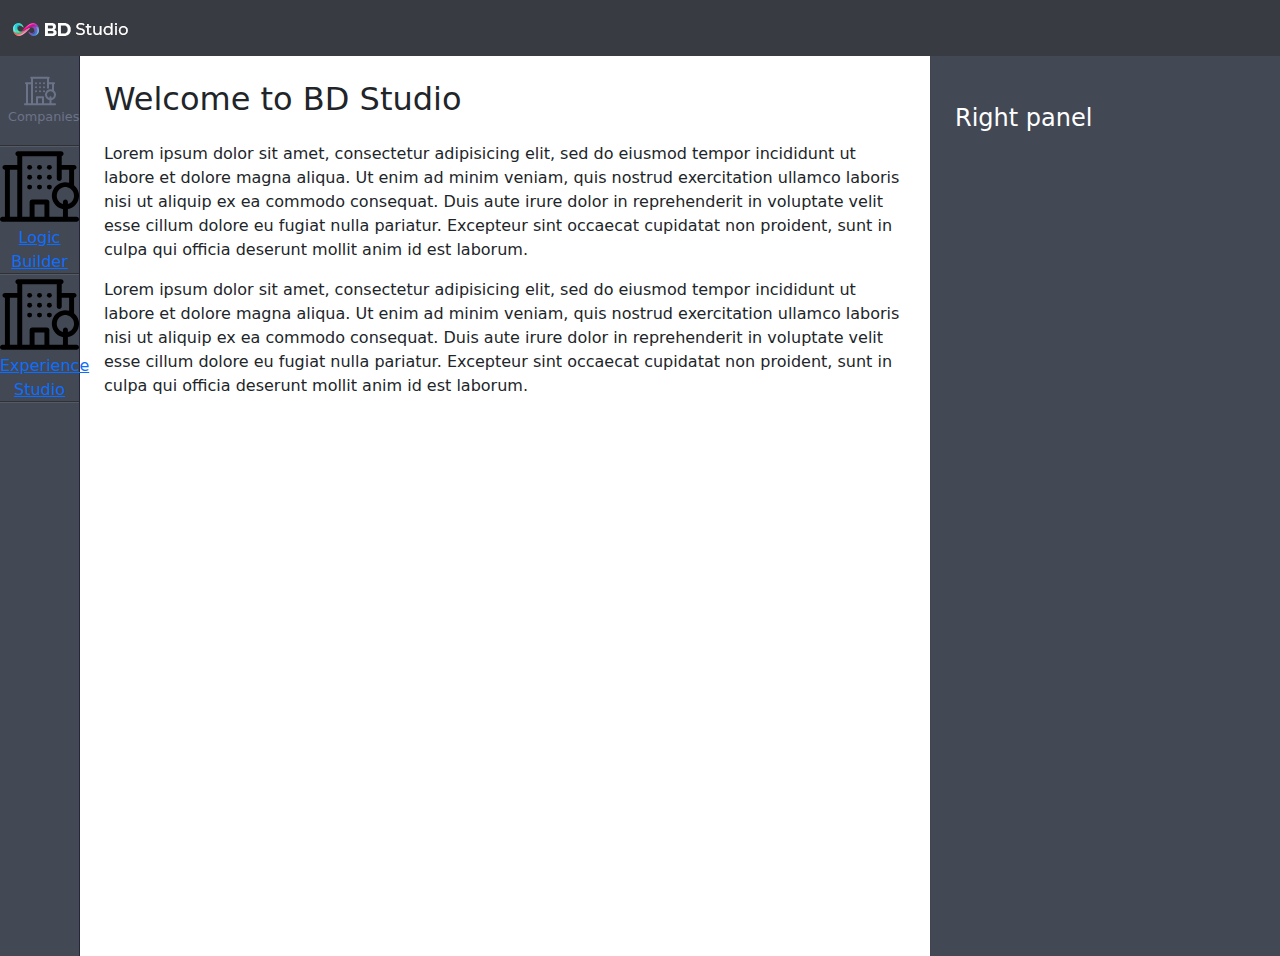
<file: index.html>
<!DOCTYPE html>
<html lang="en">
<!-- Changes by Victor -->
<head>
  <meta charset="UTF-8">
  <meta name="viewport" content="width=device-width, initial-scale=1.0">
  <title>card</title>
  <link rel="stylesheet" href="global-assets/css/global-main.css">
  <!-- HTML5 shim and Respond.js IE8 support of HTML5 elements and media queries -->
  <!--[if lt IE 9]>
      <script src="https://oss.maxcdn.com/html5shiv/3.7.3/html5shiv.min.js"></script>
      <script src="https://oss.maxcdn.com/respond/1.4.2/respond.min.js"></script>
    <![endif]-->
</head>

<body>
  <!-- Header starts here -->
  <!-- change By Ramesh -->
  <header class="vm-l-header">
    <nav class="navbar ">
      <div class="container-fluid">
        <a class="navbar-brand" href="#">
          <img src="global-assets/img/logo.jpg" alt="">
        </a>

      </div>
    </nav>
  </header>
  <!-- Header ends here -->
  <div class="wrapper d-flex align-items-stretch">
    <section class="vm-content">

      <nav class="sidebar">

        <nav class="nav-bar">
          <ul class="nav-bar__list">
            <li class="nav-bar__item nav-bar--active">

              <a href="#!" class="nav-bar-link">

                <svg xmlns="http://www.w3.org/2000/svg" class="nav-bar-link--img" viewBox="0 0 512 512">
                  <g>
                    <circle cx="192" cy="196" r="16"></circle>
                    <circle cx="192" cy="132" r="16"></circle>
                    <circle cx="192" cy="260" r="16"></circle>
                    <circle cx="256" cy="132" r="16"></circle>
                    <circle cx="256" cy="196" r="16"></circle>
                    <circle cx="256" cy="260" r="16"></circle>
                    <circle cx="320" cy="260" r="16"></circle>
                    <circle cx="320" cy="196" r="16"></circle>
                    <circle cx="320" cy="132" r="16"></circle>
                    <path
                      d="M496 452h-56v-49.5c47.7-8.8 79.3-54.5 70.6-102.3-3.7-20.4-14.6-38.8-30.6-52V148c8.8 0 16-7.2 16-16s-7.2-16-16-16h-80V59.4c8.5-2.2 13.7-10.9 11.5-19.4-1.8-7.1-8.2-12-15.5-12H116c-8.8 0-16 7.1-16 15.9 0 7.3 4.9 13.7 12 15.5V116H32c-8.8 0-16 7.2-16 16s7.2 16 16 16v304H16c-8.8 0-16 7.2-16 16s7.2 16 16 16h480c8.8 0 16-7.2 16-16s-7.2-16-16-16zm-384 0H64V148h48v304zm176 0h-64v-80h64v80zm120 0h-88v-96c0-8.8-7.2-16-16-16h-96c-8.8 0-16 7.2-16 16v96h-48V60h224v144c0 8.8 7.2 16 16 16s16-7.2 16-16v-56h48v83.4c-46.7-13.3-95.4 13.8-108.6 60.5s13.8 95.4 60.5 108.6c2.7.8 5.4 1.4 8.1 1.9V452zm16-112c-8.8 0-16 7.2-16 16v13.6c-29.6-8.8-46.5-40-37.7-69.7 8.8-29.6 40-46.5 69.7-37.7s46.5 40 37.7 69.7c-5.4 18.1-19.6 32.3-37.7 37.7V356c0-8.8-7.2-16-16-16z">
                    </path>
                  </g>
                </svg>

                <span class="nav-bar-link--text">Companies</span>
              </a>
            </li>
            <li class="nav-bar__item">

              <a href="#!" class="nav-bar__link">

                <svg xmlns="http://www.w3.org/2000/svg" class="nav-bar__link--img" viewBox="0 0 512 512">
                  <g>
                    <circle cx="192" cy="196" r="16"></circle>
                    <circle cx="192" cy="132" r="16"></circle>
                    <circle cx="192" cy="260" r="16"></circle>
                    <circle cx="256" cy="132" r="16"></circle>
                    <circle cx="256" cy="196" r="16"></circle>
                    <circle cx="256" cy="260" r="16"></circle>
                    <circle cx="320" cy="260" r="16"></circle>
                    <circle cx="320" cy="196" r="16"></circle>
                    <circle cx="320" cy="132" r="16"></circle>
                    <path
                      d="M496 452h-56v-49.5c47.7-8.8 79.3-54.5 70.6-102.3-3.7-20.4-14.6-38.8-30.6-52V148c8.8 0 16-7.2 16-16s-7.2-16-16-16h-80V59.4c8.5-2.2 13.7-10.9 11.5-19.4-1.8-7.1-8.2-12-15.5-12H116c-8.8 0-16 7.1-16 15.9 0 7.3 4.9 13.7 12 15.5V116H32c-8.8 0-16 7.2-16 16s7.2 16 16 16v304H16c-8.8 0-16 7.2-16 16s7.2 16 16 16h480c8.8 0 16-7.2 16-16s-7.2-16-16-16zm-384 0H64V148h48v304zm176 0h-64v-80h64v80zm120 0h-88v-96c0-8.8-7.2-16-16-16h-96c-8.8 0-16 7.2-16 16v96h-48V60h224v144c0 8.8 7.2 16 16 16s16-7.2 16-16v-56h48v83.4c-46.7-13.3-95.4 13.8-108.6 60.5s13.8 95.4 60.5 108.6c2.7.8 5.4 1.4 8.1 1.9V452zm16-112c-8.8 0-16 7.2-16 16v13.6c-29.6-8.8-46.5-40-37.7-69.7 8.8-29.6 40-46.5 69.7-37.7s46.5 40 37.7 69.7c-5.4 18.1-19.6 32.3-37.7 37.7V356c0-8.8-7.2-16-16-16z">
                    </path>
                  </g>
                </svg>

                <span class="nav-bar__link--text">Logic Builder</span>


              </a>
            </li>
            <li class="nav-bar__item">

              <a href="#!" class="nav-bar__link">
                <svg xmlns="http://www.w3.org/2000/svg" class="nav-bar__link--img" viewBox="0 0 512 512">
                  <g>
                    <circle cx="192" cy="196" r="16"></circle>
                    <circle cx="192" cy="132" r="16"></circle>
                    <circle cx="192" cy="260" r="16"></circle>
                    <circle cx="256" cy="132" r="16"></circle>
                    <circle cx="256" cy="196" r="16"></circle>
                    <circle cx="256" cy="260" r="16"></circle>
                    <circle cx="320" cy="260" r="16"></circle>
                    <circle cx="320" cy="196" r="16"></circle>
                    <circle cx="320" cy="132" r="16"></circle>
                    <path
                      d="M496 452h-56v-49.5c47.7-8.8 79.3-54.5 70.6-102.3-3.7-20.4-14.6-38.8-30.6-52V148c8.8 0 16-7.2 16-16s-7.2-16-16-16h-80V59.4c8.5-2.2 13.7-10.9 11.5-19.4-1.8-7.1-8.2-12-15.5-12H116c-8.8 0-16 7.1-16 15.9 0 7.3 4.9 13.7 12 15.5V116H32c-8.8 0-16 7.2-16 16s7.2 16 16 16v304H16c-8.8 0-16 7.2-16 16s7.2 16 16 16h480c8.8 0 16-7.2 16-16s-7.2-16-16-16zm-384 0H64V148h48v304zm176 0h-64v-80h64v80zm120 0h-88v-96c0-8.8-7.2-16-16-16h-96c-8.8 0-16 7.2-16 16v96h-48V60h224v144c0 8.8 7.2 16 16 16s16-7.2 16-16v-56h48v83.4c-46.7-13.3-95.4 13.8-108.6 60.5s13.8 95.4 60.5 108.6c2.7.8 5.4 1.4 8.1 1.9V452zm16-112c-8.8 0-16 7.2-16 16v13.6c-29.6-8.8-46.5-40-37.7-69.7 8.8-29.6 40-46.5 69.7-37.7s46.5 40 37.7 69.7c-5.4 18.1-19.6 32.3-37.7 37.7V356c0-8.8-7.2-16-16-16z">
                    </path>
                  </g>
                </svg>

                <span class="nav-bar__link--text">Experience Studio</span>


              </a>
            </li>
          </ul>
        </nav>


      </nav>

    </section>

    <!-- main container starts here -->

    <div class="container-fluid g-0 d-md-flex align-items-stretch">
      <!-- Page Content  -->
      <section class="vm-content">
        <div class="p-4">
          <h2 class="mb-4">Welcome to BD Studio</h2>
          <p>Lorem ipsum dolor sit amet, consectetur adipisicing elit, sed do eiusmod tempor incididunt ut labore et
            dolore magna aliqua. Ut enim ad minim veniam, quis nostrud exercitation ullamco laboris nisi ut aliquip ex
            ea
            commodo consequat. Duis aute irure dolor in reprehenderit in voluptate velit esse cillum dolore eu fugiat
            nulla pariatur. Excepteur sint occaecat cupidatat non proident, sunt in culpa qui officia deserunt mollit
            anim
            id est laborum.</p>
          <p>Lorem ipsum dolor sit amet, consectetur adipisicing elit, sed do eiusmod tempor incididunt ut labore et
            dolore magna aliqua. Ut enim ad minim veniam, quis nostrud exercitation ullamco laboris nisi ut aliquip ex
            ea
            commodo consequat. Duis aute irure dolor in reprehenderit in voluptate velit esse cillum dolore eu fugiat
            nulla pariatur. Excepteur sint occaecat cupidatat non proident, sunt in culpa qui officia deserunt mollit
            anim
            id est laborum.</p>

        </div>
      </section>
      <!-- Page Content  ends here-->
      <!-- right panel starts here  -->
      <section class="vm-content">
        <div class="right-sidebar">
          <div class="p-4 pt-5">
            <h4>Right panel</h4>
          </div>
        </div>
        <!-- right panel ends here  -->
      </section>
    </div>
  </div>
</body>

</html>
</file>
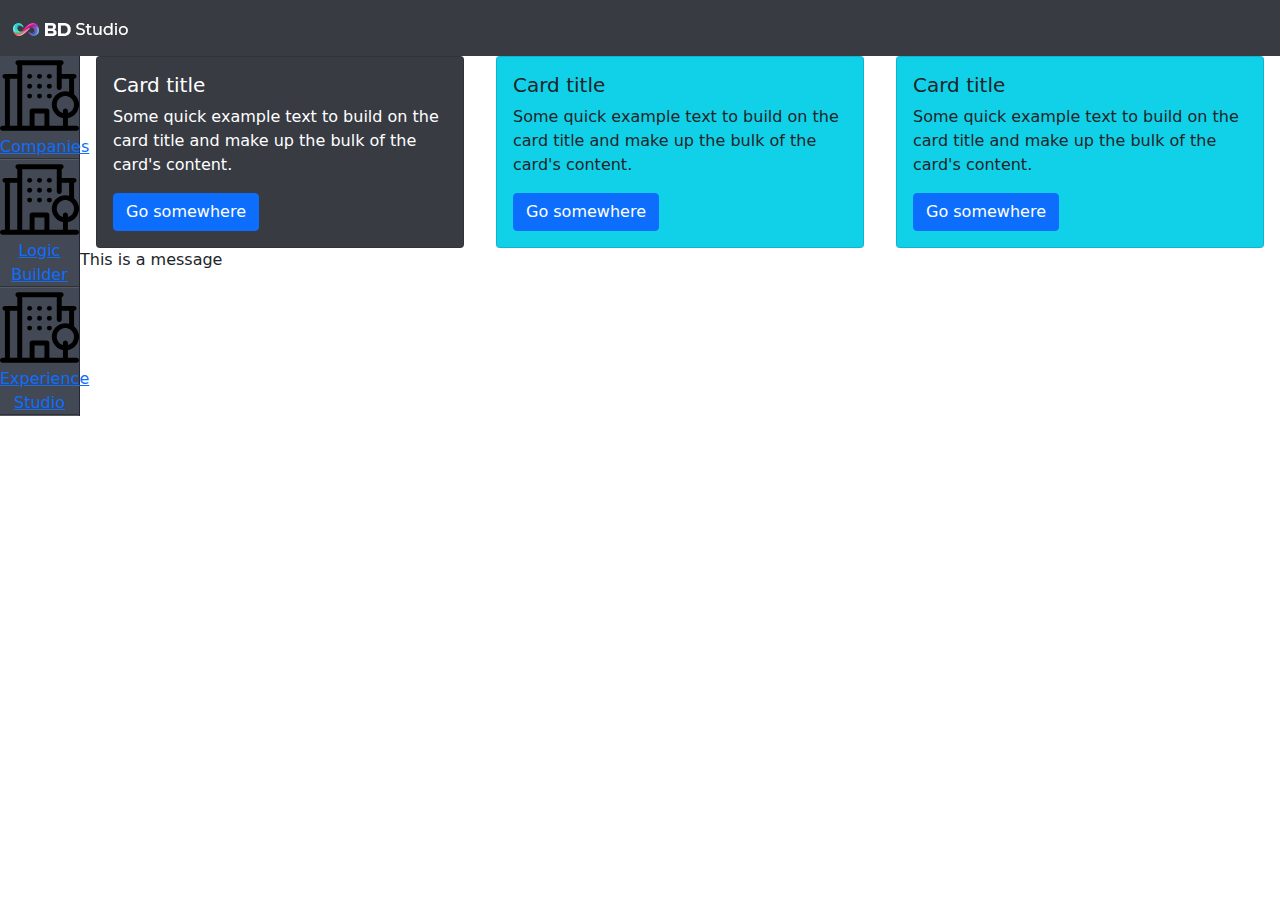
<file: sidebar.html>
<!DOCTYPE html>
<html lang="en">

<head>
  <meta charset="UTF-8">
  <meta name="viewport" content="width=device-width, initial-scale=1.0">
  <title>card</title>
  <link rel="stylesheet" href="global-assets/css/global-main.css">
  <!-- HTML5 shim and Respond.js IE8 support of HTML5 elements and media queries -->
  <!--[if lt IE 9]>
      <script src="https://oss.maxcdn.com/html5shiv/3.7.3/html5shiv.min.js"></script>
      <script src="https://oss.maxcdn.com/respond/1.4.2/respond.min.js"></script>
    <![endif]-->
</head>

<body>
  <!-- Header starts here -->
  <header class="vm-l-header">
    <nav class="navbar">
      <div class="container-fluid">
        <a class="navbar-brand" href="#">
          <img src="global-assets/img/logo.jpg" alt="">
        </a>

      </div>
    </nav>
  </header>
  <!-- Header ends here -->
  <div class="wrapper d-flex align-items-stretch">
  <section class="vm-content">
    
    <nav class="sidebar">
     
      <nav class="nav-bar">
        <ul class="nav-bar__list">
          <li class="nav-bar__item">

            <a href="#!" class="nav-bar__link nav-bar__link--active">
 
                <svg xmlns="http://www.w3.org/2000/svg" class="nav-bar__link--active--img" viewBox="0 0 512 512"
                 >
                  <g>
                    <circle cx="192" cy="196" r="16"></circle>
                    <circle cx="192" cy="132" r="16"></circle>
                    <circle cx="192" cy="260" r="16"></circle>
                    <circle cx="256" cy="132" r="16"></circle>
                    <circle cx="256" cy="196" r="16"></circle>
                    <circle cx="256" cy="260" r="16"></circle>
                    <circle cx="320" cy="260" r="16"></circle>
                    <circle cx="320" cy="196" r="16"></circle>
                    <circle cx="320" cy="132" r="16"></circle>
                    <path
                      d="M496 452h-56v-49.5c47.7-8.8 79.3-54.5 70.6-102.3-3.7-20.4-14.6-38.8-30.6-52V148c8.8 0 16-7.2 16-16s-7.2-16-16-16h-80V59.4c8.5-2.2 13.7-10.9 11.5-19.4-1.8-7.1-8.2-12-15.5-12H116c-8.8 0-16 7.1-16 15.9 0 7.3 4.9 13.7 12 15.5V116H32c-8.8 0-16 7.2-16 16s7.2 16 16 16v304H16c-8.8 0-16 7.2-16 16s7.2 16 16 16h480c8.8 0 16-7.2 16-16s-7.2-16-16-16zm-384 0H64V148h48v304zm176 0h-64v-80h64v80zm120 0h-88v-96c0-8.8-7.2-16-16-16h-96c-8.8 0-16 7.2-16 16v96h-48V60h224v144c0 8.8 7.2 16 16 16s16-7.2 16-16v-56h48v83.4c-46.7-13.3-95.4 13.8-108.6 60.5s13.8 95.4 60.5 108.6c2.7.8 5.4 1.4 8.1 1.9V452zm16-112c-8.8 0-16 7.2-16 16v13.6c-29.6-8.8-46.5-40-37.7-69.7 8.8-29.6 40-46.5 69.7-37.7s46.5 40 37.7 69.7c-5.4 18.1-19.6 32.3-37.7 37.7V356c0-8.8-7.2-16-16-16z">
                    </path>
                  </g>
                </svg>
              
              <span class="nav-bar__link--active--text">Companies</span>
            </a>
          </li>
          <li class="nav-bar__item">

            <a href="#!" class="nav-bar__link">
 
                <svg xmlns="http://www.w3.org/2000/svg" class="nav-bar__link--img" viewBox="0 0 512 512"
                 >
                  <g>
                    <circle cx="192" cy="196" r="16"></circle>
                    <circle cx="192" cy="132" r="16"></circle>
                    <circle cx="192" cy="260" r="16"></circle>
                    <circle cx="256" cy="132" r="16"></circle>
                    <circle cx="256" cy="196" r="16"></circle>
                    <circle cx="256" cy="260" r="16"></circle>
                    <circle cx="320" cy="260" r="16"></circle>
                    <circle cx="320" cy="196" r="16"></circle>
                    <circle cx="320" cy="132" r="16"></circle>
                    <path
                      d="M496 452h-56v-49.5c47.7-8.8 79.3-54.5 70.6-102.3-3.7-20.4-14.6-38.8-30.6-52V148c8.8 0 16-7.2 16-16s-7.2-16-16-16h-80V59.4c8.5-2.2 13.7-10.9 11.5-19.4-1.8-7.1-8.2-12-15.5-12H116c-8.8 0-16 7.1-16 15.9 0 7.3 4.9 13.7 12 15.5V116H32c-8.8 0-16 7.2-16 16s7.2 16 16 16v304H16c-8.8 0-16 7.2-16 16s7.2 16 16 16h480c8.8 0 16-7.2 16-16s-7.2-16-16-16zm-384 0H64V148h48v304zm176 0h-64v-80h64v80zm120 0h-88v-96c0-8.8-7.2-16-16-16h-96c-8.8 0-16 7.2-16 16v96h-48V60h224v144c0 8.8 7.2 16 16 16s16-7.2 16-16v-56h48v83.4c-46.7-13.3-95.4 13.8-108.6 60.5s13.8 95.4 60.5 108.6c2.7.8 5.4 1.4 8.1 1.9V452zm16-112c-8.8 0-16 7.2-16 16v13.6c-29.6-8.8-46.5-40-37.7-69.7 8.8-29.6 40-46.5 69.7-37.7s46.5 40 37.7 69.7c-5.4 18.1-19.6 32.3-37.7 37.7V356c0-8.8-7.2-16-16-16z">
                    </path>
                  </g>
                </svg>
              
              <span  class="nav-bar__link--text">Logic Builder</span>


            </a>
          </li>
          <li class="nav-bar__item">

            <a href="#!" class="nav-bar__link">
               <svg xmlns="http://www.w3.org/2000/svg"  class="nav-bar__link--img" viewBox="0 0 512 512">
                  <g>
                    <circle cx="192" cy="196" r="16"></circle>
                    <circle cx="192" cy="132" r="16"></circle>
                    <circle cx="192" cy="260" r="16"></circle>
                    <circle cx="256" cy="132" r="16"></circle>
                    <circle cx="256" cy="196" r="16"></circle>
                    <circle cx="256" cy="260" r="16"></circle>
                    <circle cx="320" cy="260" r="16"></circle>
                    <circle cx="320" cy="196" r="16"></circle>
                    <circle cx="320" cy="132" r="16"></circle>
                    <path
                      d="M496 452h-56v-49.5c47.7-8.8 79.3-54.5 70.6-102.3-3.7-20.4-14.6-38.8-30.6-52V148c8.8 0 16-7.2 16-16s-7.2-16-16-16h-80V59.4c8.5-2.2 13.7-10.9 11.5-19.4-1.8-7.1-8.2-12-15.5-12H116c-8.8 0-16 7.1-16 15.9 0 7.3 4.9 13.7 12 15.5V116H32c-8.8 0-16 7.2-16 16s7.2 16 16 16v304H16c-8.8 0-16 7.2-16 16s7.2 16 16 16h480c8.8 0 16-7.2 16-16s-7.2-16-16-16zm-384 0H64V148h48v304zm176 0h-64v-80h64v80zm120 0h-88v-96c0-8.8-7.2-16-16-16h-96c-8.8 0-16 7.2-16 16v96h-48V60h224v144c0 8.8 7.2 16 16 16s16-7.2 16-16v-56h48v83.4c-46.7-13.3-95.4 13.8-108.6 60.5s13.8 95.4 60.5 108.6c2.7.8 5.4 1.4 8.1 1.9V452zm16-112c-8.8 0-16 7.2-16 16v13.6c-29.6-8.8-46.5-40-37.7-69.7 8.8-29.6 40-46.5 69.7-37.7s46.5 40 37.7 69.7c-5.4 18.1-19.6 32.3-37.7 37.7V356c0-8.8-7.2-16-16-16z">
                    </path>
                  </g>
                </svg>
              
              <span class="nav-bar__link--text">Experience Studio</span>


            </a>
          </li>
        </ul>
      </nav>

       
    </nav>
  
  </section>


  <section class="vm-content">

    <div class=" ">

      <div class="vm-card">
        <!-- vm-card--horizontal -->

        <div class="card vm-card__list vm-card__list--dark">
          <div class="card-body">
            <h5 class="card-title">Card title</h5>
            <p class="card-text">Some quick example text to build on the card title and make up the bulk of the card's
              content.</p>
            <a href="#" class="btn btn-primary">Go somewhere</a>
          </div>
        </div>

        <div class="card vm-card__list">
          <div class="card-body">
            <h5 class="card-title">Card title</h5>
            <p class="card-text">Some quick example text to build on the card title and make up the bulk of the card's
              content.</p>
            <a href="#" class="btn btn-primary">Go somewhere</a>
          </div>
        </div>

        <div class="card vm-card__list">
          <div class="card-body">
            <h5 class="card-title">Card title</h5>
            <p class="card-text">Some quick example text to build on the card title and make up the bulk of the card's
              content.</p>
            <a href="#" class="btn btn-primary">Go somewhere</a>
          </div>
        </div>

      </div>
      <div class="message-error">This is a message</div>
    </div>

  </section>
</div>
  <section class="">

  </section>

</body>

</html>
</file>
